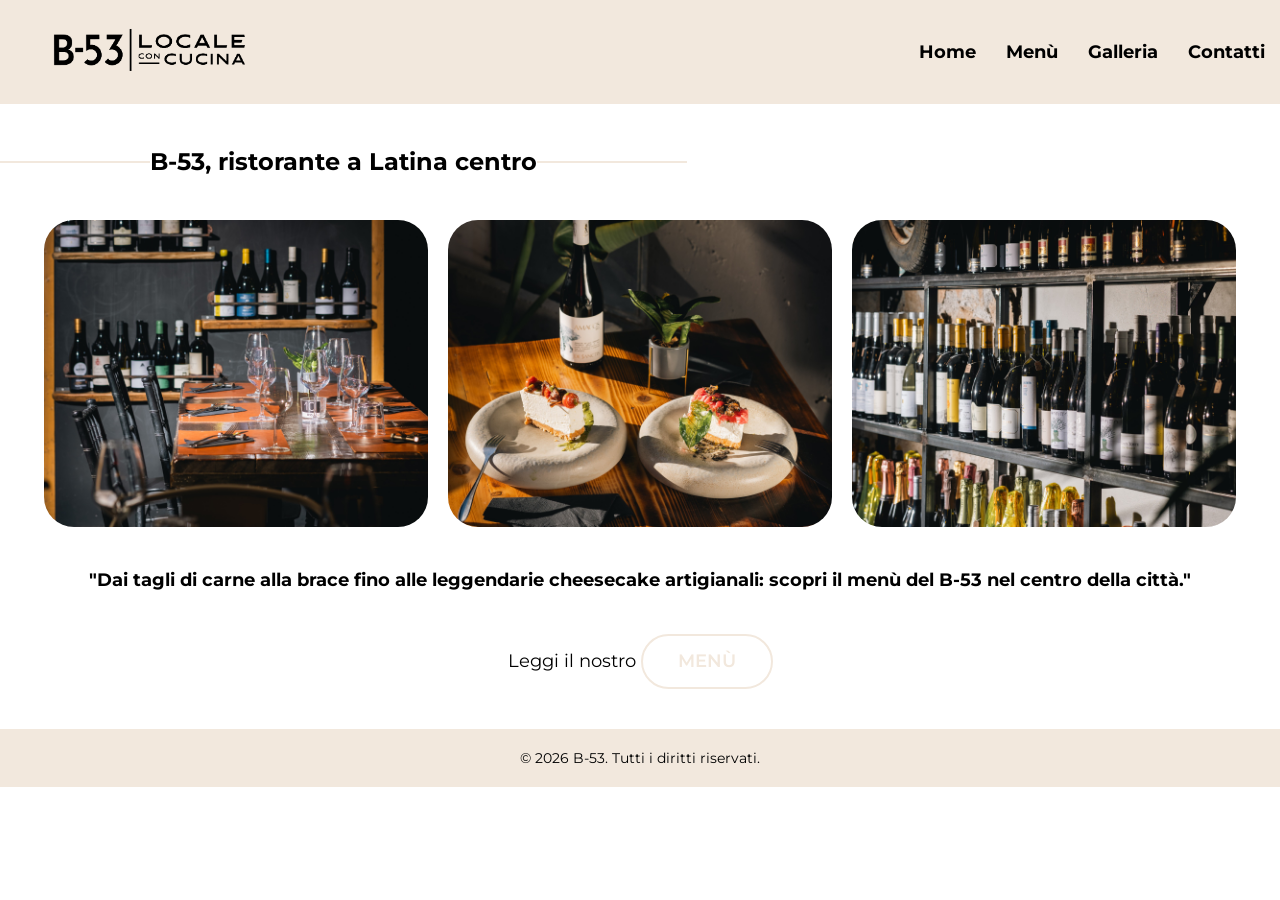
<file: index.html>
<!DOCTYPE html>
<html lang="it">
<head>
    <meta charset="UTF-8">
    <meta name="viewport" content="width=device-width, initial-scale=1.0">
    <title>B-53 | Home</title>
    <meta name="description" content="B-53 a Latina centro: ristorante con cucina, carne alla brace, piatti salati e cheesecake artigianali. Scopri il menù, la galleria e i nostri contatti.">
    <meta name="keywords" content="B-53 Latina, ristorante Latina, ristorante Latina centro, carne alla brace Latina, ristorante con cucina Latina">
    <meta name="robots" content="index, follow">
    <link rel="stylesheet" href="style.css">
</head> 

<body>  
    <header>    
        <nav class="navbar">
            <a href="index.html" class="logo">
                <img src="img/logo.png" alt="Logo del ristorante">
            </a>
            
            <ul class="nav-links">
                <li><a href="index.html">Home</a></li>
                <li><a href="menu.html">Menù</a></li>
                <li><a href="galleria.html">Galleria</a></li>
                <li><a href="contatti.html">Contatti</a></li>
            </ul>

            <div class="hamburger" id="hamburger">
                <span class="bar"></span>
                <span class="bar"></span>
                <span class="bar"></span>
            </div>
        </nav>
    </header>
 <script src="script.js"></script>

<h1 class="titolo-home">B-53, ristorante a Latina centro</h1>

 <section class="foto-home">
    <img src="img/immagini-home/foto-tavola.jpg" alt="Tavolo apparecchiato">
    <img src="img/immagini-home/foto-salato.jpg" alt="Foto di un piatto salato">
    <img src="img/immagini-home/foto-cantina.jpg" alt="Foto della cantina del ristorante"> 
 </section>

<h2 class="testo-home">"Dai tagli di carne alla brace fino alle leggendarie cheesecake artigianali: scopri il menù del B-53 nel centro della città."</h2>
<p class="testo-home">Leggi il nostro <a href="menu.html" class="menu-home-link">MENÙ</a></p>
 <footer class="footer">
    <p>&copy; 2026 B-53. Tutti i diritti riservati.</p>
 </footer>
</body>
</html>
</file>
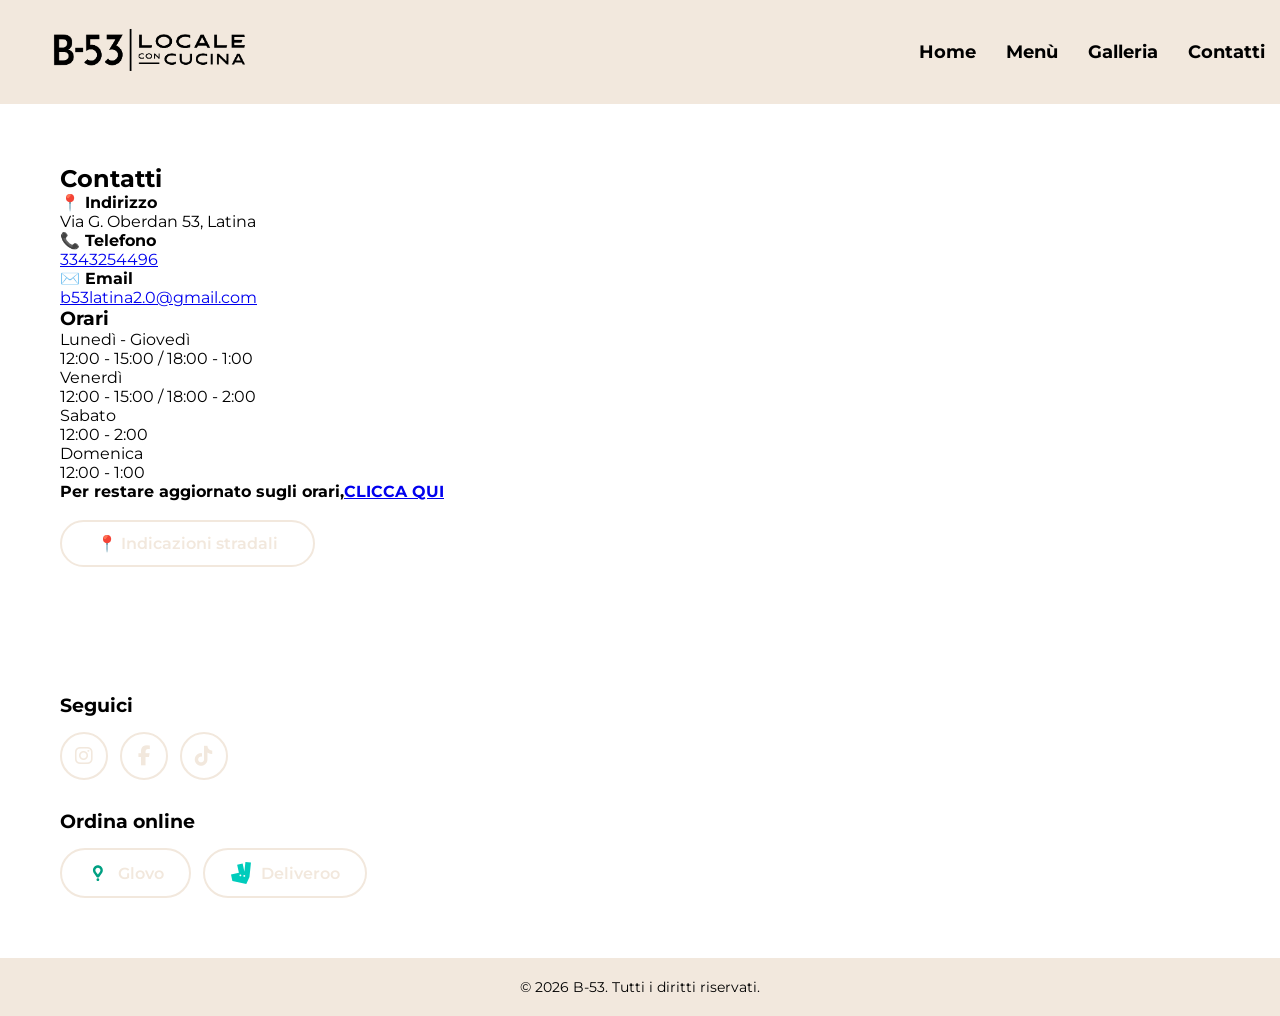
<file: contatti.html>
<!DOCTYPE html>
<html lang="it">
<head>
    <meta charset="UTF-8">
    <meta name="viewport" content="width=device-width, initial-scale=1.0">
    <link rel="stylesheet" href="https://cdnjs.cloudflare.com/ajax/libs/font-awesome/6.5.2/css/all.min.css">
    <title>B-53 | Contatti</title>
    <meta name="description" content="Contatta il B-53 a Latina. Trova indirizzo, informazioni, orari e tutti i riferimenti per raggiungere il nostro ristorante nel centro di Latina">
    <meta name="robots" content="index, follow">
    <link rel="stylesheet" href="style.css">
</head> 

<body>  
    <header>    
        <nav class="navbar">
            <a href="index.html" class="logo">
                <img src="img/logo.png" alt="Logo del ristorante">
            </a>
            
            <ul class="nav-links">
                <li><a href="index.html">Home</a></li>
                <li><a href="menu.html">Menù</a></li>
                <li><a href="galleria.html">Galleria</a></li>
                <li><a href="contatti.html">Contatti</a></li>
            </ul>

            <div class="hamburger" id="hamburger">
                <span class="bar"></span>
                <span class="bar"></span>
                <span class="bar"></span>
            </div>
        </nav>
    </header>
 <script src="script.js"></script>

 <section class="contatti">
    <div class="info-contatti">
        <h2>Contatti</h2>

        <p><strong>📍 Indirizzo</strong><br>
        Via G. Oberdan 53, Latina</p>

        <p><strong>📞 Telefono</strong><br>
        <a href="tel:+393343254496">3343254496</a></p>

        <p><strong>✉️ Email</strong><br>
        <a href="mailto:b53latina2.0@gmail.com">b53latina2.0@gmail.com</a></p>

        <h3>Orari</h3>
        <p>
            Lunedì - Giovedì<br>
            12:00 - 15:00 / 18:00 - 1:00<br>
            Venerdì<br>
            12:00 - 15:00 / 18:00 - 2:00<br>
            Sabato<br>
            12:00 - 2:00<br>
            Domenica<br>
            12:00 - 1:00<br>
        </p>

        <h4>Per restare aggiornato sugli orari,<a href="https://share.google/dBW0TLQTPuw51PBXa">CLICCA QUI</a></h4> <br>

        <a class="btn-maps"
           href="https://maps.app.goo.gl/AAS7L4aqoZqNnjse6"
           target="_blank">
            📍 Indicazioni stradali
        </a>
    </div>

    <div class="mappa">
        <!-- IFRAME DI GOOGLE MAPS -->
        <iframe src="https://www.google.com/maps/embed?pb=!1m18!1m12!1m3!1d2989.6521960547398!2d12.902539875538256!3d41.468458290963426!2m3!1f0!2f0!3f0!3m2!1i1024!2i768!4f13.1!3m3!1m2!1s0x13250c87623c914f%3A0x40299b32f0e936fd!2sB-53%20Locale%20con%20Cucina!5e0!3m2!1sit!2sit!4v1787313502764!5m2!1sit!2sit" width="600" height="450" style="border:0;" allowfullscreen="" loading="lazy" referrerpolicy="strict-origin-when-cross-origin">
        </iframe>
    </div>
  

    <se class="social-delivery">

        <h3>Seguici</h3>

        <div class="social-links">

            <a href="https://www.instagram.com/b53latina?utm_source=ig_web_button_share_sheet&igsi=ZDNlZDc0MzIxNw=="
               target="_blank"
               rel="noopener noreferrer"
               aria-label="Instagram">

                <i class="fa-brands fa-instagram"></i>

            </a>

            <a href="https://www.facebook.com/B53latina"
               target="_blank"
               rel="noopener noreferrer"
               aria-label="Facebook">

                <i class="fa-brands fa-facebook-f"></i>

            </a>

            <a href="https://www.tiktok.com/@b53latina?_r=1&_t=ZN-994KVNEhxqg"
                target="_blank"
                rel="noopener noreferrer"
                aria-label="TikTok">

                <i class="fa-brands fa-tiktok"></i>

            </a>

        </div>


        <h3>Ordina online</h3>

        <div class="delivery-links">

            <a href="https://glovo.go.link/open?link_type=store&store_id=563261&adjust_t=s321jkn"
               target="_blank"
               rel="noopener noreferrer">

                <img src="img/loghi-contatti/glovo-green.svg"
                     alt="Glovo">

                <span>Glovo</span>

            </a>

            <a href="https://deliveroo.it/menu/roma/latina/b-53-locale-con-cucina-via-oberdan-53?utm_campaign=organic&utm_medium=referrer&utm_source=menu_share"
               target="_blank"
               rel="noopener noreferrer">

                <img src="img/loghi-contatti/deliveroo-blue.svg"
                     alt="Deliveroo">

                <span>Deliveroo</span>

            </a>

        </div>

    </section>


 <footer class="footer">
    <p>&copy; 2026 B-53. Tutti i diritti riservati.</p>
 </footer>
</body>
</html>
</file>
<file: style.css>
@import url('https://fonts.googleapis.com/css2?family=Montserrat:wght@400;700&display=swap'); 

/*Elimina margini*/
* {
    margin: 0;
    padding: 0;
    box-sizing: border-box;
}

body {
    margin: 0;
}

/*Barra di navigazione*/
.navbar {
    display: flex;
    justify-content: space-between;
    align-items: center;
    background-color: #F2E8DD;
    opacity: 1;
    width: 100%;
    padding: 15px 15px
}

/*Logo*/
.logo img {
    height: 70px;
   
}

/*Lista dei link*/
.nav-links {
    list-style: none;
    display: flex;
    gap:30px; 
}

/*Link*/
.nav-links a {
    text-decoration: none;
    color: #000;
    font-size: 18px;
    font-weight: bold;
    font-family: 'Montserrat', serif;
    transition: color 0.7s ease;
}

.nav-links a:hover {
    color: 	#8B8970;
}

/*Hamburger menu*/
.hamburger {
    display:none;
    font-size: 30px;
    background: none;
    border: none;
    cursor: pointer;
}

.hamburger {
    display: none;
    cursor: pointer;
}
.bar {
    display: block;
    width: 25px;
    height: 3px;
    margin: 5px auto;
    -webkit-transition: all 0.3s ease-in-out;
    transition: all 0.3s ease-in-out;
    background-color: #000;
}
 /*Titolo home*/
.titolo-home {
    display: flex;
    align-items: center;
    text-align: center;
    margin: 40px 0;
    font-family: 'Montserrat', sans-serif;
    font-size: 24px;
    line-height: 1.5;
    color: #000;
}

.titolo-home::before,
.titolo-home::after {
    content: "";
    width: 150px;
    height: 2px;
    background-color:#F2E8DD; 
}

/*Stile per la sezione home*/
.foto-home{ 
    display: flex;
    justify-content: center;
    align-items: center;
    gap: 20px;
    margin: 40px 0;
}

.foto-home img {
    width: 30%;
    height: auto;
    object-fit: cover;
    border-radius: 30px;
}

.testo-home {
    text-align: center;
    margin: 40px 0;
    font-family: 'Montserrat', sans-serif;
    font-size: 18px;
    line-height: 1.5;
    color: #000;
}

/*Bottone menù*/
.menu-home-link {
    display: inline-block;
    padding: 12px 35px;
    border: 2px solid #F2E8DD;
    border-radius: 30px;
    color: #F2E8DD;
    text-decoration: none;
    font-weight: 600;
    transition: 0.3s;;
}

.menu-home-link:hover {
    background-color: #F2E8DD;
    color: #000;
}

/*Footer pagina*/
footer {   
    background-color: #F2E8DD;
    text-align: center;
    padding: 20px 0;
    font-family: 'Montserrat', sans-serif;
    font-size: 14px;
    color: #000;
}

/*Stile cellulare*/
@media (max-width:768px) {
    .hamburger{
        display:block;
    }
    .hamburger.active .bar:nth-child(2) {
        opacity: 0;
    }
    .hamburger.active .bar:nth-child(1) {
        transform: translateY(8px) rotate(45deg);
    }
    .hamburger.active .bar:nth-child(3) {
        transform: translateY(-8px) rotate(-45deg);
    }

    .nav-links {
        position:fixed;
        left:-100%;
        /*per modificare lo spazio tra il menu e la parte superiore della pagina, puoi modificare il valore di top*/
        top:80px;
        gap: 5px;
        flex-direction: column;
        background-color: #F2E8DD; 
        width: 100%;
        text-align: center;
        transition:0.3s;
    }

    .nav-links.a {
        margin: 15px 0;
    }

    .nav-links.active {
        left:0;
    }

    .foto-home {
        display:flex;
        flex-direction: column;
        gap: 20px;
        padding: 15px;
        width: 100%;
        box-sizing: border-box;
    }

    .foto-home img {
        width: 85%;
        height: auto;
        border-radius: 8px;
        object-fit: cover;
    }

    /*1 e 3 foto allineate a sx*/
    .foto-home img:nth-child(odd){
        align-self: flex-start;
    }

    /*Prende la 2 foto e la spinge a dx*/
    .foto-home img:nth-child(even){
        align-self: flex-end;
    }

    /*Ripristina il layout per schermi più larghi*/
@media (min-width: 760px) {
    .foto-home{
        flex-direction: row;
        justify-content: space-between;
    }

    .foto-home img{
        width: 31%;  /*Ritorna alla griglia a 3 colonne affiancate*/
        align-self:auto; 
    }

}
    .testo-home {
        font-size: 16px;
        margin: 20px 0;
    }

    .menu-home-link {
        padding: 10px 25px;
        font-size: 16px;
        text-align: center;
    }

}

/*Stile menù ottimizzato per cellulare*/
/* Contenitore principale */
.menu-container {
  width: 100%;
  max-width: 680px; /* Non diventa mai troppo largo nemmeno su tablet/desktop */
  margin: 0 auto;
  padding: 15px 20px 40px 20px;
  box-sizing: border-box;
  font-family: 'Poppins', sans-serif; /* Font pulito per i testi */
  color: #222222;
}

.carta-vini {
    text-align: center;
    margin: 30px 0 70px;
}

.btn-carta-vini{
    display: inline-block;
    font-family: 'Montserrat', sans-serif;

    padding: 12px 35px;

    border: 2px solid #F2E8DD;
    border-radius: 30px;

    color: #F2E8DD;
    text-decoration: none;

    font-weight: 600;

    transition: 0.3s;
}

.btn-carta-vini:hover {
    background-color: #F2E8DD;
    color: #222;
}

/* Titolo della Categoria (es. ANTIPASTI, PRIMI) */
.categoria-titolo {
  font-family: 'Montserrat', sans-serif;
  font-size: 1.35rem;
  font-weight: 700;
  text-transform: uppercase;
  letter-spacing: 1px;
  color: #111;
  margin-top: 35px;
  margin-bottom: 20px;
  padding-bottom: 8px;
  border-bottom: 2px solid #111; /* Linea elegante sotto la categoria */
  cursor: pointer;
  user-select: none;
  /*Freccia per indicare che la categoria è cliccabile*/
  display: flex;
  justify-content: space-between;
  align-items: center; 
}

.categoria-titolo::after {
  content: '▼'; /* Freccia verso il basso */
  font-size: 0.9rem;
  transition: transform 0.3s ease;
}

.categoria-titolo.aperta::after {
  transform: rotate(180deg); /* Ruota la freccia quando la categoria è aperta */
}

.categoria-piatti {
  display: none; /* Nasconde i piatti inizialmente */
  padding-top: 20px;
}

.categoria-piatti.aperta {
  display: block; /* Mostra i piatti quando la categoria è aperta */
}

/* Singolo Piatto */
.piatto-item {
  margin-bottom: 22px;
  padding-bottom: 12px;
  border-bottom: 1px dashed #e0e0e0; /* Divisore discreto tra un piatto e l'altro */
}

.piatto-item:last-child {
  border-bottom: none; /* Rimuove la linea dall'ultimo piatto di una categoria */
}

/* Riga con Nome e Prezzo */
.piatto-header {
  display: flex;
  justify-content: space-between;
  align-items: baseline; /* Allinea perfettamente il prezzo sulla linea del testo */
  gap: 12px; /* Impedisce al nome e al prezzo di appiccicarsi su schermi piccoli */
}

/* Nome del piatto */
.piatto-nome {
  font-weight: 600;
  font-size: 1.05rem; /* Dimensione ideale per la lettura da cellulare */
  line-height: 1.3;
  color: #1a1a1a;
}

/* Prezzo */
.piatto-prezzo {
  font-weight: 700;
  font-size: 1.05rem;
  color: #000;
  white-space: nowrap; /* Impedisce al prezzo di andare a capo su schermi stretti (es. "12,00 €") */
}

/* Descrizione / Ingredienti */
.piatto-ingredienti {
  margin: 6px 0 0 0;
  font-size: 0.88rem;
  line-height: 1.4;
  color: #666666;
  font-style: italic;
  padding-right: 15px; /* Lascia un po' di respiro sul margine destro */
}

/*Adattamento automatico per tablet e desktop*/
@media (min-width: 768px) {
  .menu-container {
    padding: 30px 0;
  }
  
  .categoria-titolo {
    font-size: 1.6rem;
    margin-top: 50px;
  }

  .piatto-nome, .piatto-prezzo {
    font-size: 1.15rem;
  }
  
  .piatto-ingredienti {
    font-size: 0.95rem;
  }
}


/*Pagina contatti*/
.contatti {
    display: grid;
    grid-template-columns: 1fr 1.4fr;
    gap: 40px;
    max-width: 1200px;
    margin: 0 auto;
    padding: 60px 20px;
    font-family: 'Montserrat', sans-serif;
}

.info-contatti {
    padding: 0;
}

.mappa {
    width: 100%;
    height: 450px;
    overflow: hidden;
    border-radius: 16px;
}

.mappa iframe {
    width: 100%;
    height: 100%;
    border: 0;
}

.btn-maps {
    display: inline-block;

    padding: 12px 35px;

    border: 2px solid #F2E8DD;
    border-radius: 30px;

    color: #F2E8DD;
    text-decoration: none;

    font-weight: 600;

    transition: 0.3s;
}

.btn-maps:hover {
    background-color: #F2E8DD;
    color: #222;
}

/*Smartphone */
@media (max-width: 768px) {
    .contatti {
        grid-template-columns: 1fr;
        gap: 20px;
        padding: 40px 15px;
    }

    .mappa {
        height: 350px;
    }

    .info-contatti {
        padding: 20px;
    }
}

/* SOCIAL e DELIVERY */

.social-delivery {
    margin-top: 40px;
    margin-left: 0;
    padding-left: 0;
    font-family: 'Montserrat', sans-serif;
}

.social-delivery h3 {
    margin-bottom: 15px;
}


/* SOCIAL */

.social-links {
    display: flex;
    gap: 12px;
    margin-bottom: 30px;
}

.social-links a {
    display: flex;
    align-items: center;
    justify-content: center;

    width: 48px;
    height: 48px;

    border: 2px solid #F2E8DD;
    border-radius: 50%;

    color: #F2E8DD;
    text-decoration: none;

    font-size: 20px;

    transition: 0.3s;
}

.social-links a:hover {
    background-color: #F2E8DD;
    color: #222;
}


/* DELIVERY */

.delivery-links {
    display: flex;
    flex-wrap: wrap;
    gap: 12px;
}

.delivery-links a {
    display: inline-flex;
    align-items: center;
    justify-content: center;
    gap: 9px;

    padding: 12px 25px;

    border: 2px solid #F2E8DD;
    border-radius: 30px;

    color: #F2E8DD;
    text-decoration: none;

    font-weight: 600;

    transition: 0.3s;
}

.delivery-links a:hover {
    background-color: #F2E8DD;
    color: #222;
}

.delivery-links img {
    width: 22px;
    height: 22px;
    object-fit: contain;
}


/* SMARPHONE SOCIAL E DELIVERY*/

@media (max-width: 768px) {

    .social-links a {
        width: 45px;
        height: 45px;
    }

    .delivery-links {
        width: 100%;
    }

    .delivery-links a {
        flex: 1;
    }

}


/*GALLERIA*/
.titolo-galleria {

    display: flex;
    align-items: center;
    justify-content: center;
    gap: 15px;
    margin: 45px 15px 20px;
    text-align: center;
    font-family: 'Montserrat', sans-serif;
    font-size: 25px;
    font-weight: 700;
    color: #000;
}


/* Linee ai lati del titolo */

.titolo-galleria::before,
.titolo-galleria::after {

    content: "";
    flex: 1;
    max-width: 120px;
    height: 2px;
    background-color: #F2E8DD;
}


/* =========================================
   TESTO INTRODUTTIVO
========================================= */

.intro-galleria {

    max-width: 600px;
    margin: 0 auto 45px;
    padding: 0 20px;
    text-align: center;
    font-family: 'Montserrat', sans-serif;
    font-size: 16px;
    line-height: 1.6;
    color: #000;
}


/* =========================================
   GALLERIA
========================================= */

.galleria {
    display: flex;
    flex-direction: column;
    gap: 25px;
    width: 100%;
    max-width: 900px;
    margin: 0 auto;
    padding: 0 20px 60px;
}


/* =========================================
   FOTO
========================================= */

.foto-galleria {

    width: 75%;
    overflow: hidden;
    border-radius: 10px;
    cursor: pointer;
}


.foto-galleria img {

    display: block;
    width: 100%;
    height: auto;
    aspect-ratio: 4 / 3;
    object-fit: cover;
    transition: transform 0.5s ease;
}


/* Effetto quando passi sopra con il mouse */

.foto-galleria:hover img {
    transform: scale(1.04);
}


/* Foto alternate */

.foto-galleria:nth-child(odd) {
    align-self: flex-start;
}


.foto-galleria:nth-child(even) {
    align-self: flex-end;
}

/* =========================================
   LIGHTBOX
========================================= */

.lightbox {

    position: fixed;
    inset: 0;
    z-index: 9999;
    display: flex;
    align-items: center;
    justify-content: center;
    background-color: rgba(0, 0, 0, 0.94);
    opacity: 0;
    visibility: hidden;
    transition: opacity 0.3s ease;

}


/* Lightbox aperto */

.lightbox.active {
    opacity: 1;
    visibility: visible;
}

/* =========================================
   IMMAGINE LIGHTBOX
========================================= */

.lightbox-image {
    max-width: 88%;
    max-height: 85vh;
    object-fit: contain;
}

/* =========================================
   BOTTONE CHIUSURA
========================================= */

.lightbox-close {
    position: absolute;
    top: 15px;
    right: 20px;
    border: none;
    background: none;
    color: white;
    font-size: 40px;
    font-family: 'Montserrat', sans-serif;
    font-weight: 300;
    cursor: pointer;
}

/* =========================================
   FRECCE
========================================= */

.lightbox-arrow {
    position: absolute;
    top: 50%;
    transform: translateY(-50%);
    border: none;
    background: none;
    color: white;
    font-size: 45px;
    font-family: 'Montserrat', sans-serif;
    cursor: pointer;
}

.lightbox-prev {
    left: 10px;
}

.lightbox-next {
    right: 10px;
}


/* =========================================
   DESKTOP
========================================= */

@media (min-width: 769px) {

    .titolo-galleria {
        margin-top: 60px;
        font-size: 28px;
    }

    .galleria {
        gap: 35px;
    }

    .foto-galleria {
        width: 55%;
    }

    .foto-galleria:nth-child(odd) {
        align-self: flex-start;
    }

    .foto-galleria:nth-child(even) {
        align-self: flex-end;
    }

}


/* =========================================
   MOBILE
========================================= */

@media (max-width: 768px) {

    .titolo-galleria {

        font-size: 22px;
        gap: 10px;
        margin-top: 35px;
    }

    .titolo-galleria::before,
    .titolo-galleria::after {
        max-width: 50px;
    }

    .intro-galleria {
        font-size: 14px;
        margin-bottom: 35px;

    }

    .galleria {
        padding: 0 15px 50px;
        gap: 20px;
    }

    .foto-galleria {
        width: 85%;
        border-radius: 8px;
    }

    .lightbox-image {
        max-width: 92%;
        max-height: 80vh;
    }

    .lightbox-arrow {
        font-size: 38px;
    }

}
</file>
